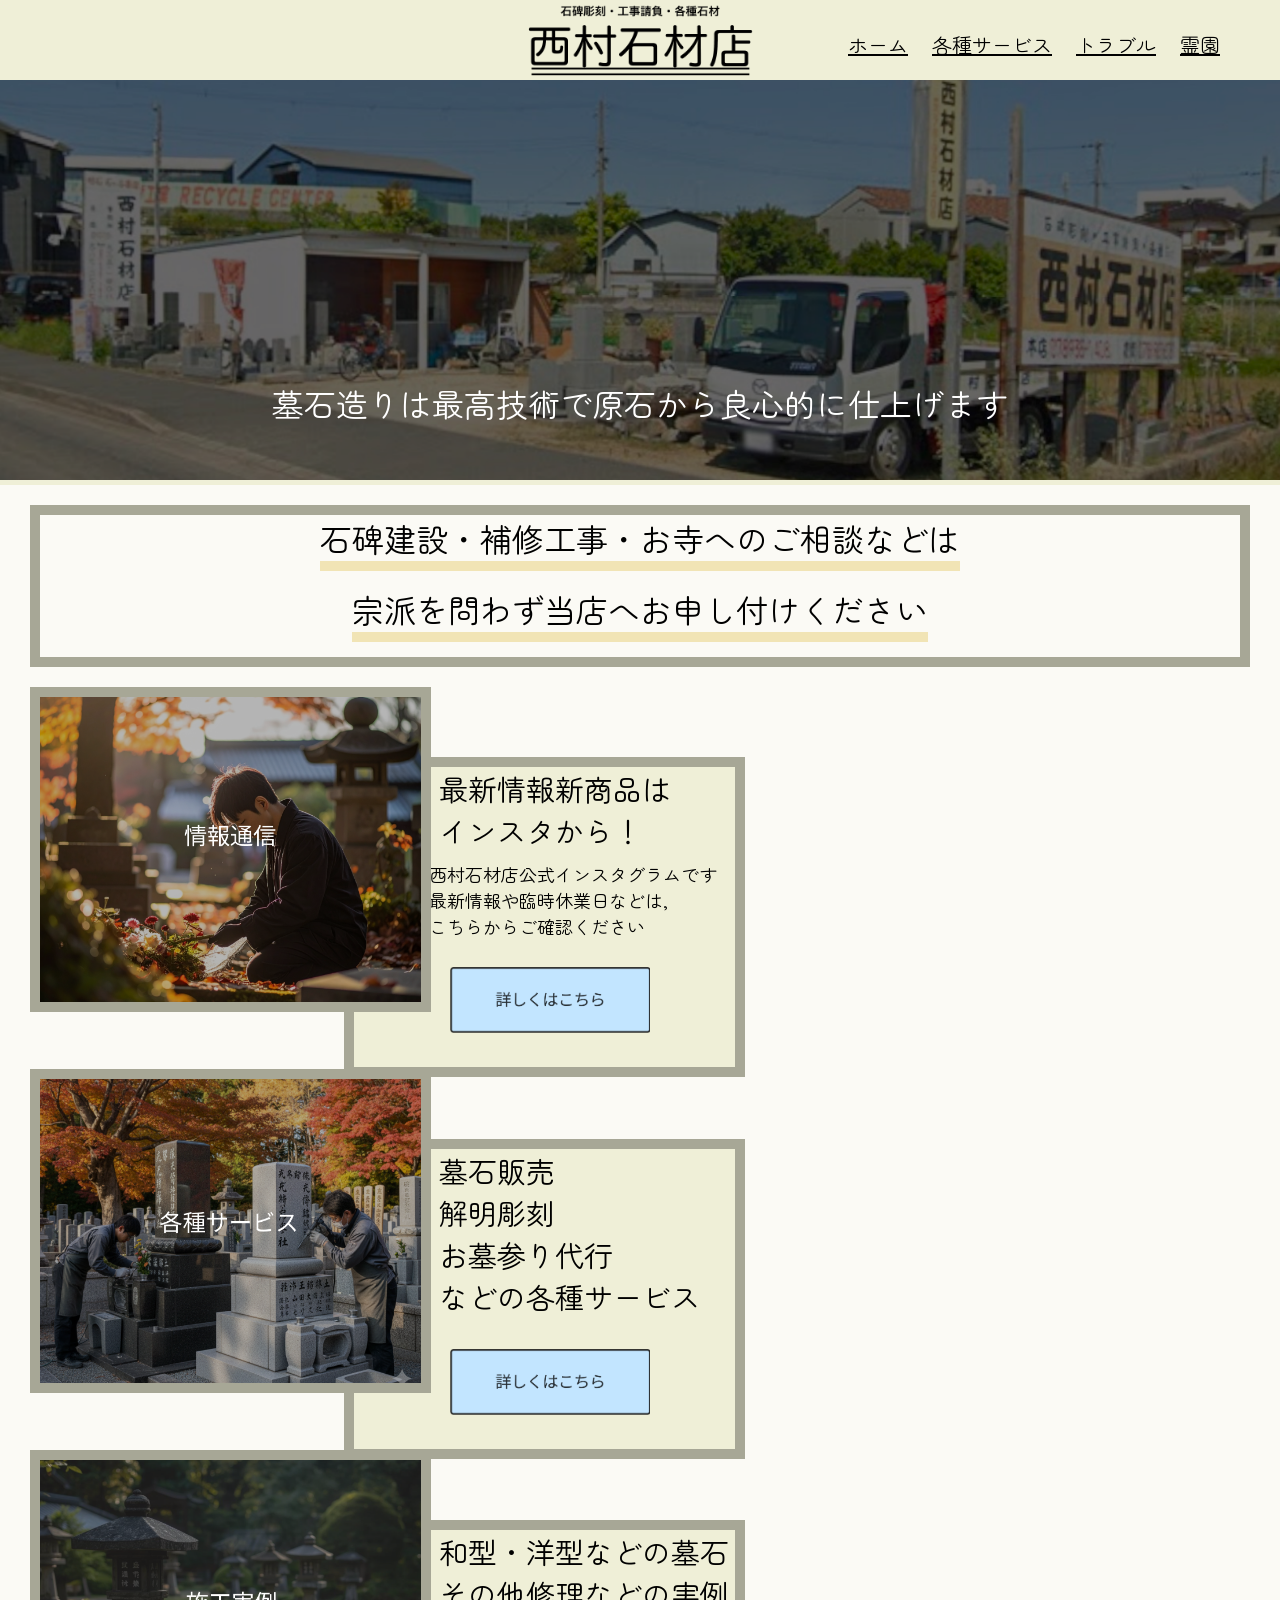
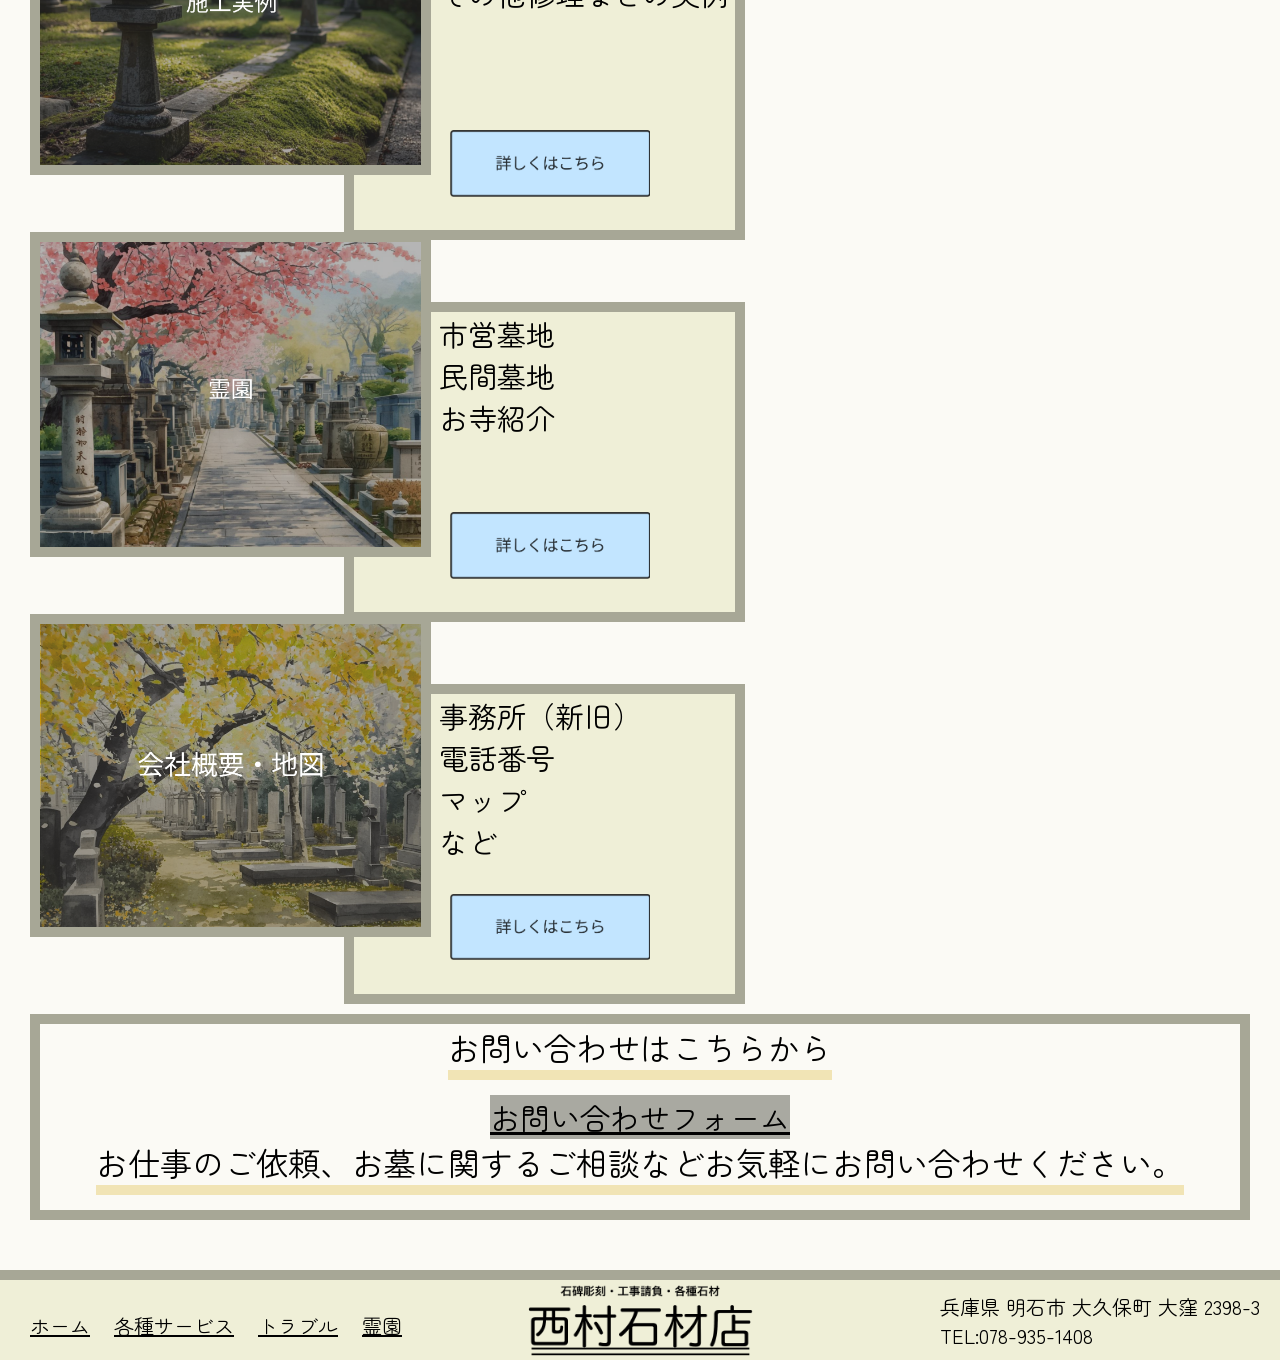
<file: index.html>
<!DOCTYPE html>
<html lang="ja">

<head>
    <meta charset="UTF-8">
    <meta name="viewport" content="width=device-width, initial-scale=1.0">
    <link rel="stylesheet" href="style.css">
    <link rel="preconnect" href="https://fonts.googleapis.com">
    <link rel="preconnect" href="https://fonts.gstatic.com" crossorigin>
    <link href="https://fonts.googleapis.com/css2?family=M+PLUS+Rounded+1c&family=Zen+Maru+Gothic&display=swap"
        rel="stylesheet">
    <title>西村石材店</title>
</head>

<body>
    <header>
        <img src="img/logo.png" alt="logo" class="logo">
        <nav>
            <ul>
                <li><a href="index.html">ホーム</a></li>
                <li><a href="index2.html">各種サービス</a></li>
                <li><a href="#">トラブル</a></li>
                <li><a href="index3.html">霊園</a></li>
            </ul>
        </nav>
        <div>
            <img src="img/topIMG.png" alt="topimg">
            <h1>墓石造りは最高技術で原石から良心的に仕上げます</h1>
        </div>
    </header>

    <main>
        <div class="waku">
            <h1>石碑建設・補修工事・お寺へのご相談などは</h1>
            <h1>宗派を問わず当店へお申し付けください</h1>
        </div>
        <section>
            <article>
                <div class="osyare">
                    <img src="img/HOME/1.png" alt="情報通信">
                    <a href="https://www.instagram.com/nishimura_stone?utm_source=qr"><img src="img/HOME/kuwasiku.png" alt="詳しくはこちら" class="kuwasiku"></a>
                    <div class="content">
                        <h2>最新情報新商品は<br>インスタから！</h2>
                        <p>西村石材店公式インスタグラムです 最新情報や臨時休業日などは,こちらからご確認ください</p>
                    </div>
                </div>
            </article>

            <article>
                <div class="osyare">
                    <img src="img/HOME/2.png" alt="各種サービス">
                    <a href="index2.html"><img src="img/HOME/kuwasiku.png" alt="詳しくはこちら" class="kuwasiku"></a>
                    <div class="content">
                        <h2>墓石販売</h2>
                        <h2>解明彫刻</h2>
                        <h2>お墓参り代行</h2>
                        <h2>などの各種サービス</h2>
                    </div>
                </div>
            </article>

            <article>
                <div class="osyare">
                    <img src="img/HOME/3.png" alt="施工事例">
                     <a href="#"><img src="img/HOME/kuwasiku.png" alt="詳しくはこちら" class="kuwasiku"></a>
                    <div class="content">
                        <h2>和型・洋型などの墓石<br>その他修理などの実例</h2>
                    </div>
                </div>
            </article>

            <article>
                <div class="osyare">
                    <img src="img/HOME/4.png" alt="霊園">
                    <a href="index3.html"><img src="img/HOME/kuwasiku.png" alt="詳しくはこちら" class="kuwasiku"></a>
                    <div class="content">
                        <h2>市営墓地</h2>
                        <h2>民間墓地</h2>
                        <h2>お寺紹介</h2>
                    </div>
                </div>
            </article>

            <article>
                <div class="osyare">
                    <img src="img/HOME/5.png" alt="会社概要・地図">
                    <a href="#"><img src="img/HOME/kuwasiku.png" alt="詳しくはこちら" class="kuwasiku"></a>
                    <div class="content">
                        <h2>事務所（新旧）</h2>
                        <h2>電話番号</h2>
                        <h2>マップ</h2>
                        <h2>など</h2>
                    </div>
                </div>
            </article>
        </section>

        <div class="waku">
            <h1>お問い合わせはこちらから</h1>
            <a href="https://docs.google.com/forms/d/e/1FAIpQLSfZe2_PtHjN2tRZhmvRNNx8t6UFsTpIqufjfXMRaQJW0-a79w/viewform?pli=1">お問い合わせフォーム</a>
            <h1>お仕事のご依頼、お墓に関するご相談などお気軽にお問い合わせください。</h1>
        </div>
    </main>

    <footer>
        <img src="img/logo.png" alt="logo" class="logo">
        <nav>
            <ul>
                <li><a href="index.html">ホーム</a></li>
                <li><a href="index2.html">各種サービス</a></li>
                <li><a href="#">トラブル</a></li>
                <li><a href="index3.html">霊園</a></li>
            </ul>
        </nav>
        <address>
            兵庫県 明石市 大久保町 大窪 2398-3<br>
            TEL:078-935-1408
        </address>
    </footer>
</body>

</html>
</file>
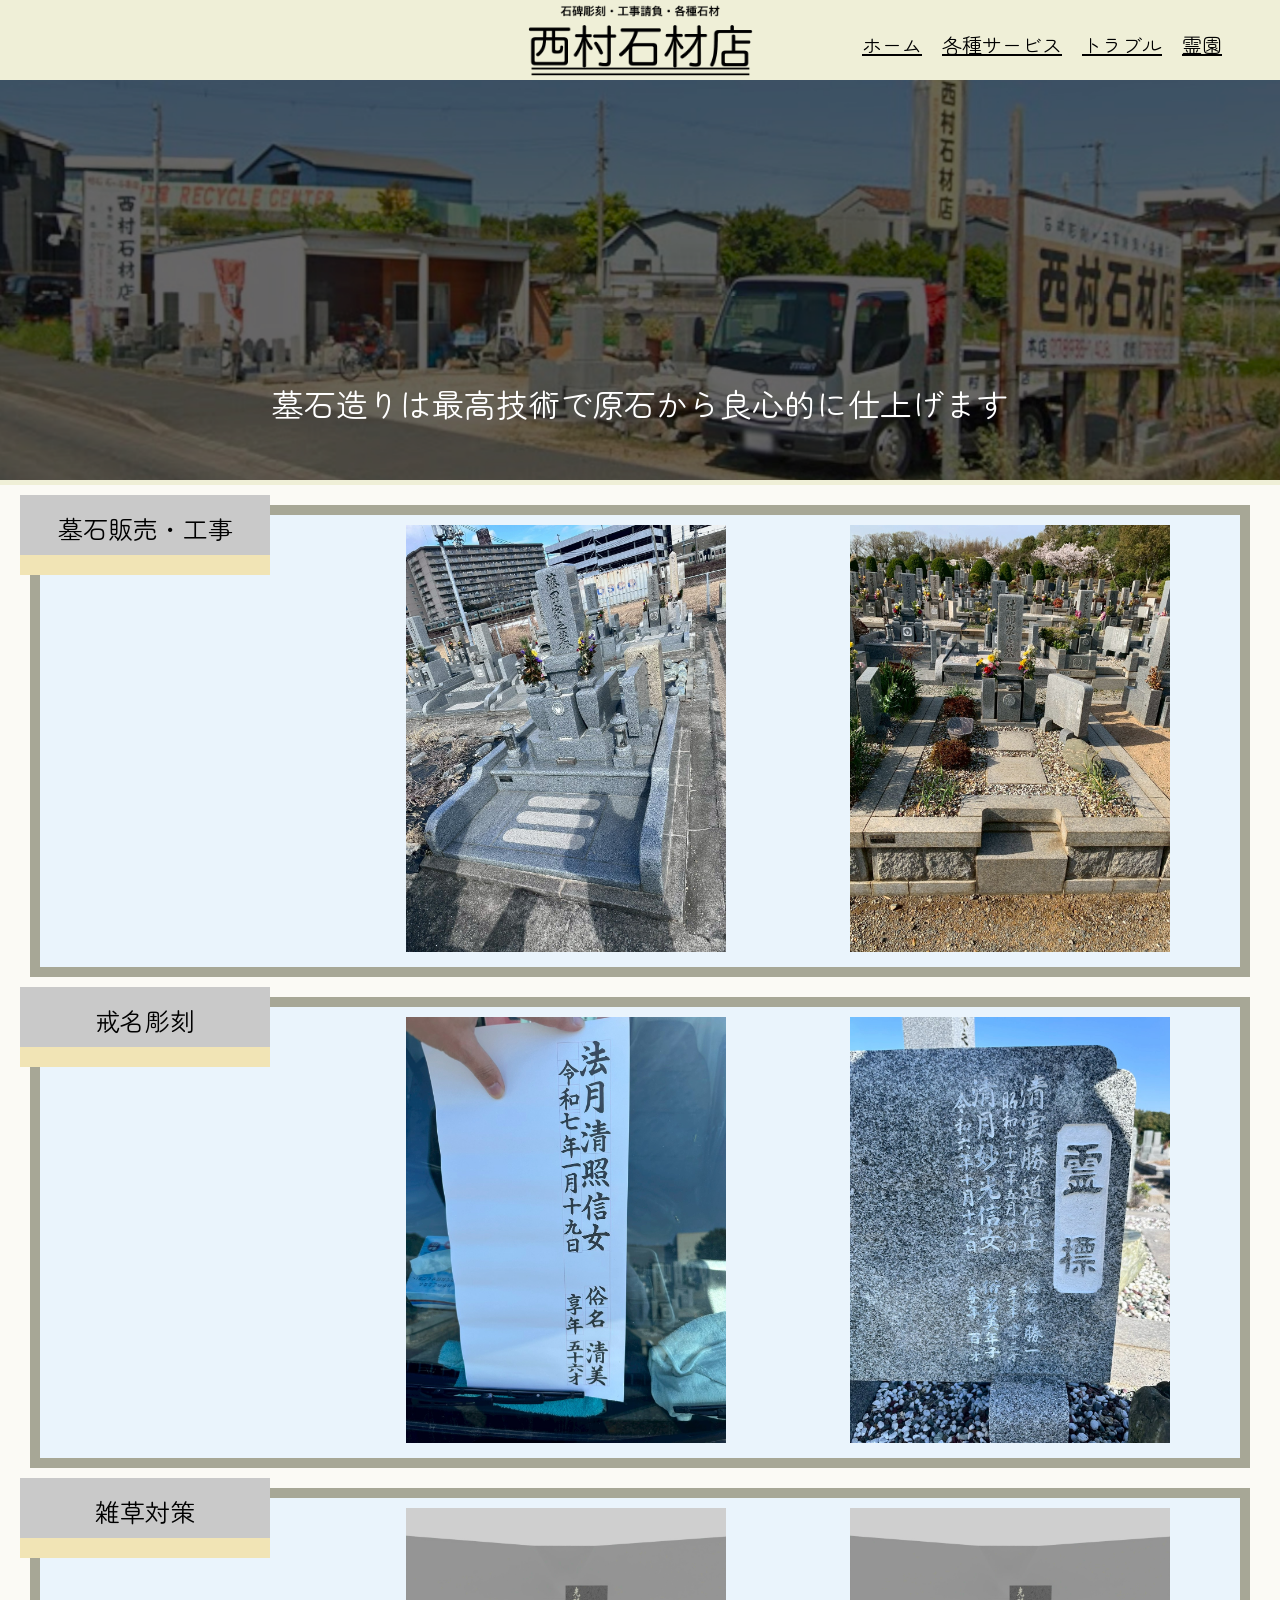
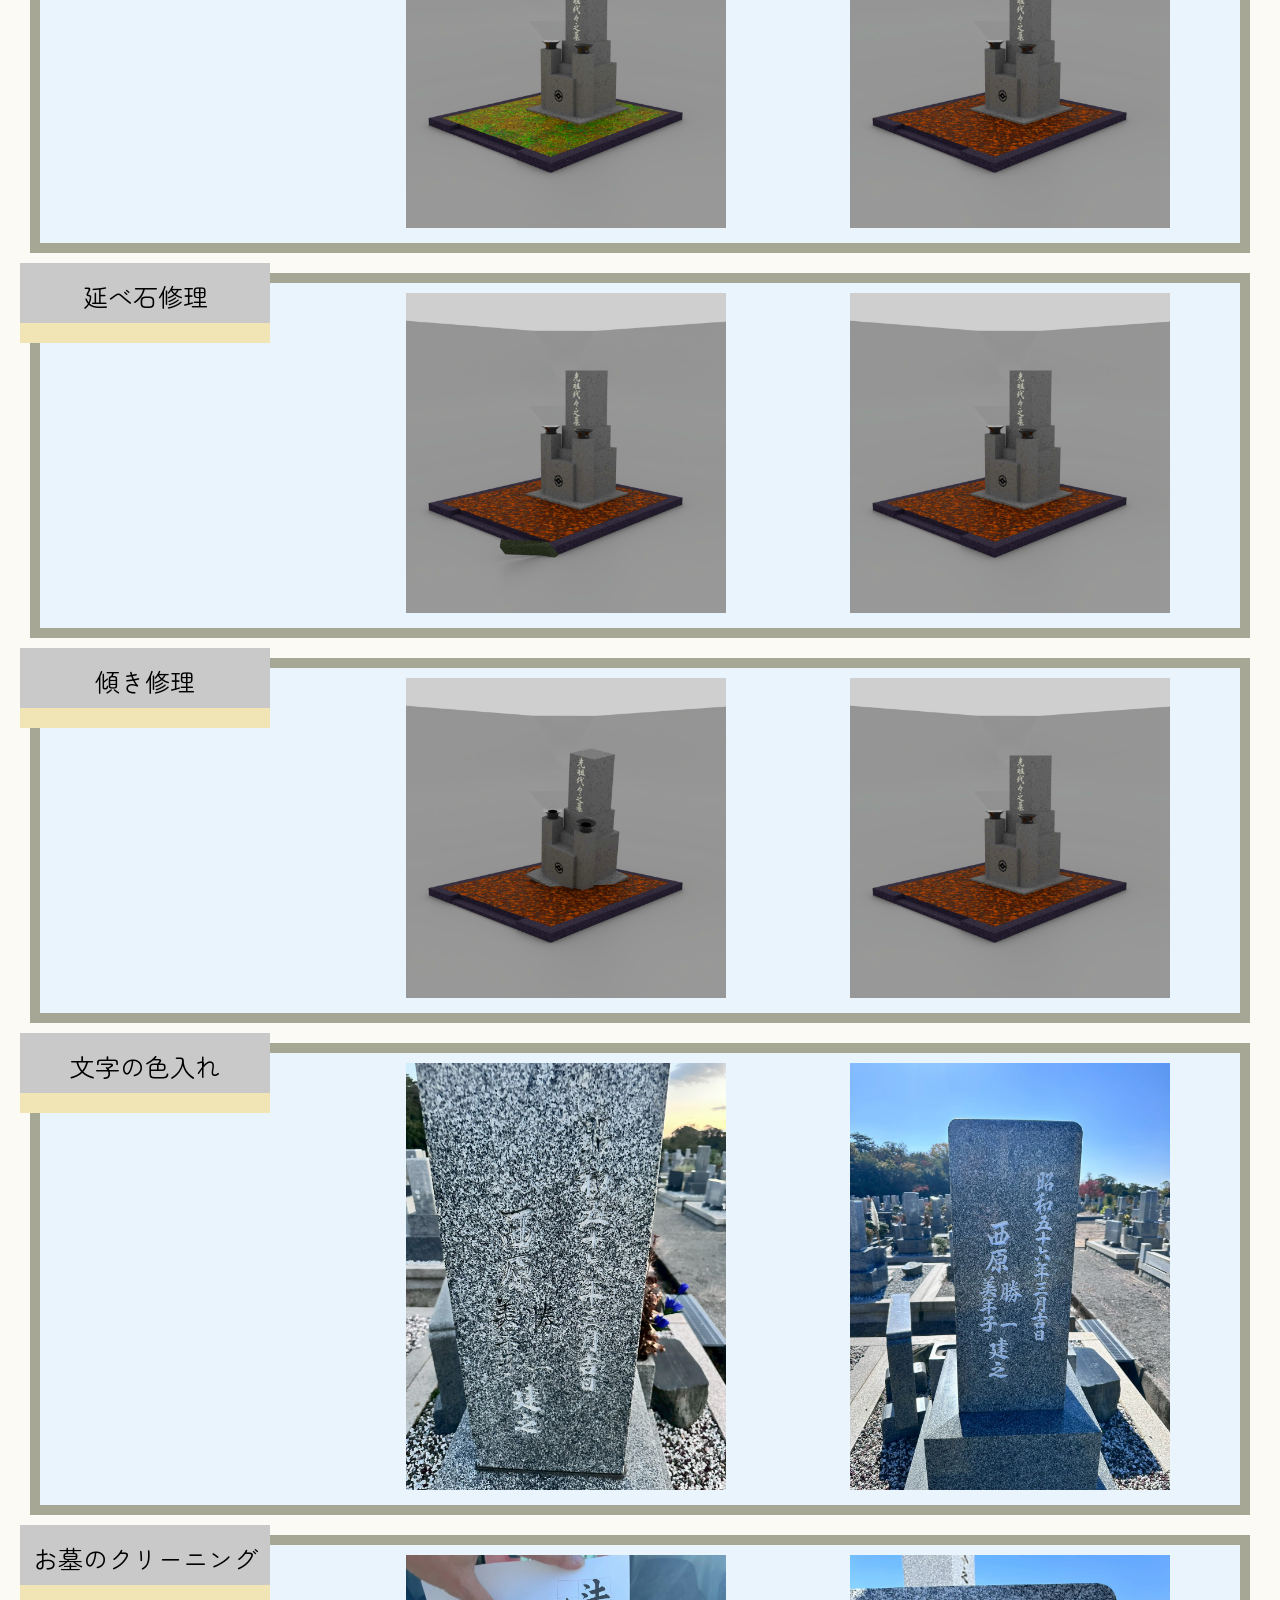
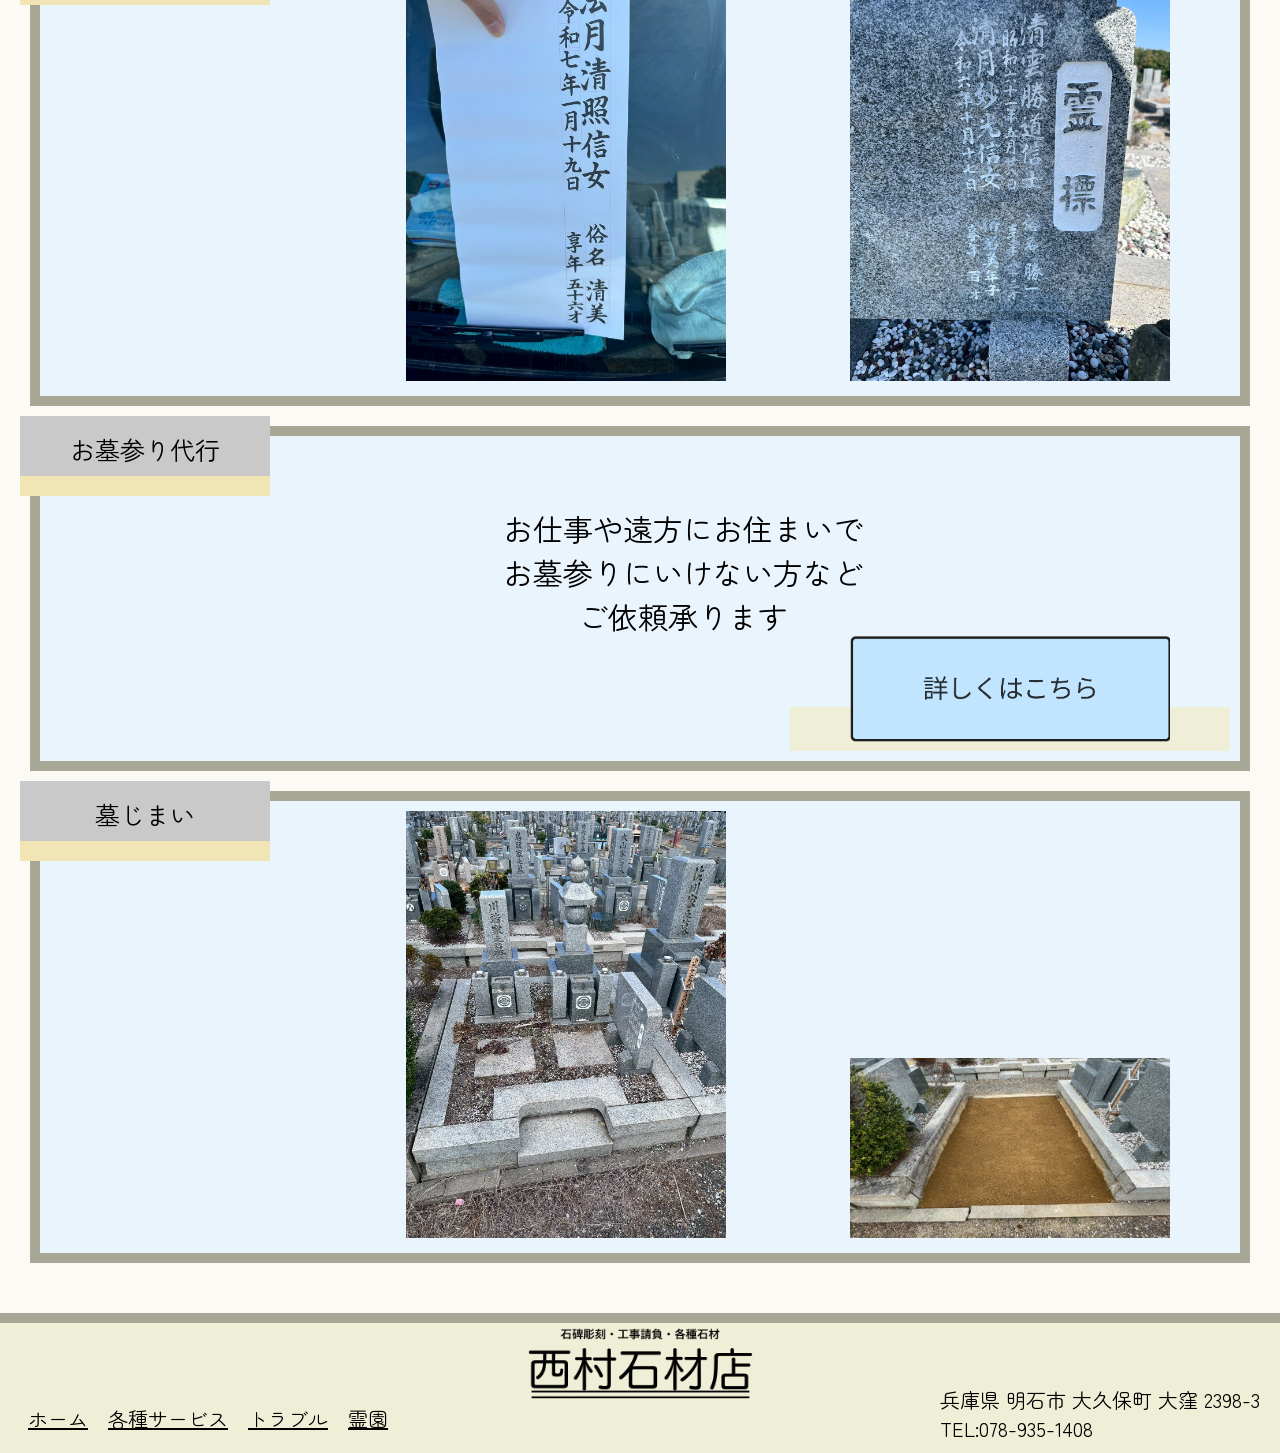
<file: index2.html>
<!DOCTYPE html>
<html lang="ja">

<head>
    <meta charset="UTF-8">
    <meta name="viewport" content="width=device-width, initial-scale=1.0">
    <link rel="stylesheet" href="style2.css">
    <link rel="preconnect" href="https://fonts.googleapis.com">
    <link rel="preconnect" href="https://fonts.gstatic.com" crossorigin>
    <link href="https://fonts.googleapis.com/css2?family=M+PLUS+Rounded+1c&family=Zen+Maru+Gothic&display=swap"
        rel="stylesheet">
    <title>西村石材店</title>
</head>

<body>
    <header>
        <img src="img/logo.png" alt="logo" class="logo">
        <nav>
            <ul>
                <li><a href="index.html">ホーム</a></li>
                <li><a href="index2.html">各種サービス</a></li>
                <li><a href="#">トラブル</a></li>
                <li><a href="index3.html">霊園</a></li>
            </ul>
        </nav>
        <div>
            <img src="img/topIMG.png" alt="topimg">
            <h1>墓石造りは最高技術で原石から良心的に仕上げます</h1>
        </div>
    </header>

    <main>

        <div class="waku">
            <div class=" wakumozi">
                <h1>墓石販売・工事</h1>
            </div>
            <img src="img/各種サービス/hanbai_kouzi(1).jpg" alt="施工事例">
            <img src="img/各種サービス/hanbai_kouzi(2).jpg" alt="施工事例">
        </div>

        <div class="waku">
            <div class=" wakumozi">
                <h1>戒名彫刻</h1>
            </div>
            <img src="img/各種サービス/kaimei(1).jpg" alt="施工事例">
            <img src="img/各種サービス/kaimei(2).jpg" alt="施工事例">
        </div>

        <div class="waku">
            <div class=" wakumozi">
                <h1>雑草対策</h1>
            </div>
            <img src="img/各種サービス/3.jpg" alt="施工事例">
            <img src="img/各種サービス/1.jpg" alt="施工事例">
        </div>

        <div class="waku">
            <div class=" wakumozi">
                <h1>延べ石修理</h1>
            </div>
            <img src="img/各種サービス/2.jpg" alt="施工事例">
            <img src="img/各種サービス/1.jpg" alt="施工事例">
        </div>

        <div class="waku">
            <div class=" wakumozi">
                <h1>傾き修理</h1>
            </div>
            <img src="img/各種サービス/4.jpg" alt="施工事例">
            <img src="img/各種サービス/1.jpg" alt="施工事例">
        </div>

        <div class="waku">
            <div class=" wakumozi">
                <h1>文字の色入れ</h1>
            </div>
            <img src="img/各種サービス/moziire(1).jpg" alt="施工事例">
            <img src="img/各種サービス/moziire(2).jpg" alt="施工事例">
        </div>

        <div class="waku">
            <div class=" wakumozi">
                <h1>お墓のクリーニング</h1>
            </div>
            <img src="img/各種サービス/kaimei(1).jpg" alt="施工事例">
            <img src="img/各種サービス/kaimei(2).jpg" alt="施工事例">
        </div>

        <div class="waku">
            <div class=" wakumozi">
                <h1>お墓参り代行</h1>
            </div>
            <div id="daikou">
                <h2>お仕事や遠方にお住まいで</h2>
                <h2>お墓参りにいけない方など</h2>
                <h2>ご依頼承ります</h2>
            </div>
            <a href="#"><img src="img/各種サービス/kuwasiku.png" alt="詳しくはこちら"></a>
        </div>

        <div class="waku">
            <div class=" wakumozi">
                <h1>墓じまい</h1>
            </div>
            <img src="img/各種サービス/hakazimai(1).jpg" alt="施工事例">
            <img src="img/各種サービス/hakazimai(2).jpg" alt="施工事例">
        </div>


    </main>

    <footer>
        <img src="img/logo.png" alt="logo" class="logo">
        <nav>
            <ul>
                <li><a href="index.html">ホーム</a></li>
                <li><a href="index2.html">各種サービス</a></li>
                <li><a href="#">トラブル</a></li>
                <li><a href="index3.html">霊園</a></li>
            </ul>
        </nav>
        <address>
            兵庫県 明石市 大久保町 大窪 2398-3<br>
            TEL:078-935-1408
        </address>
    </footer>
</body>

</html>
</file>
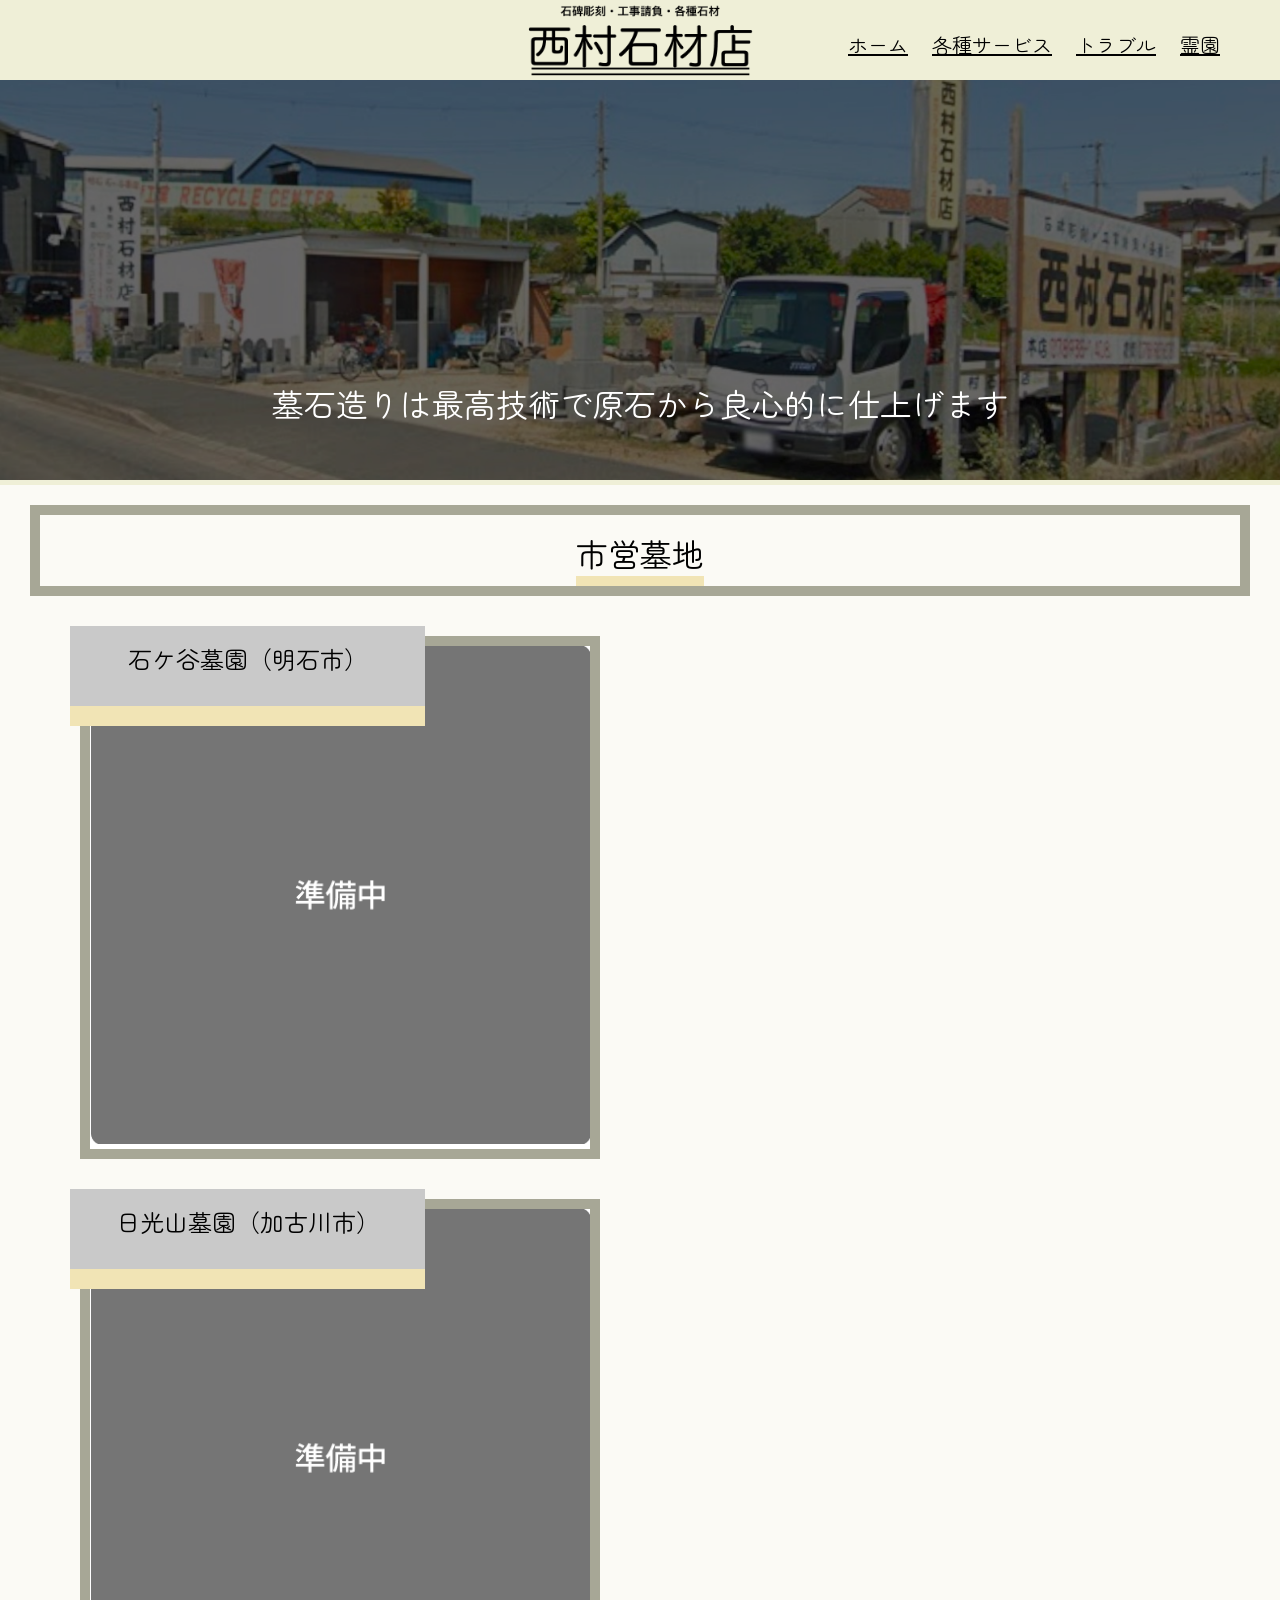
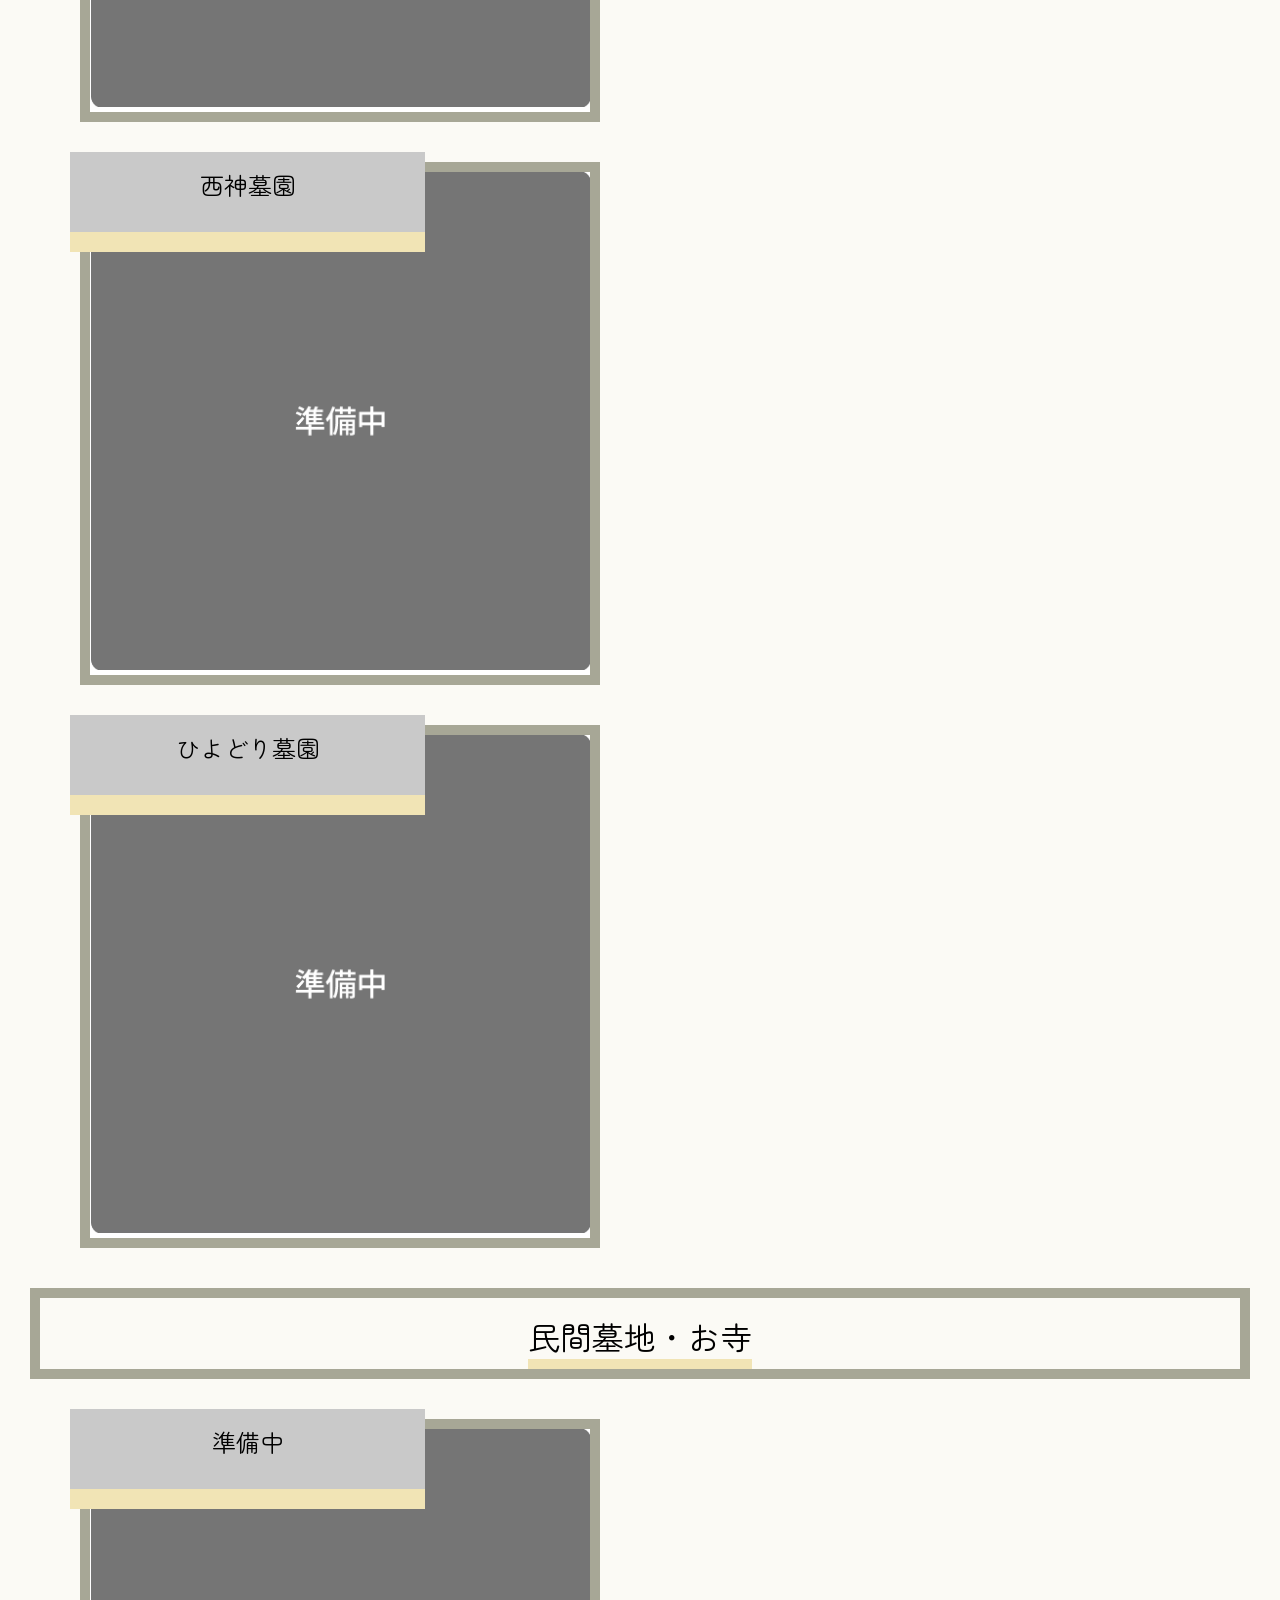
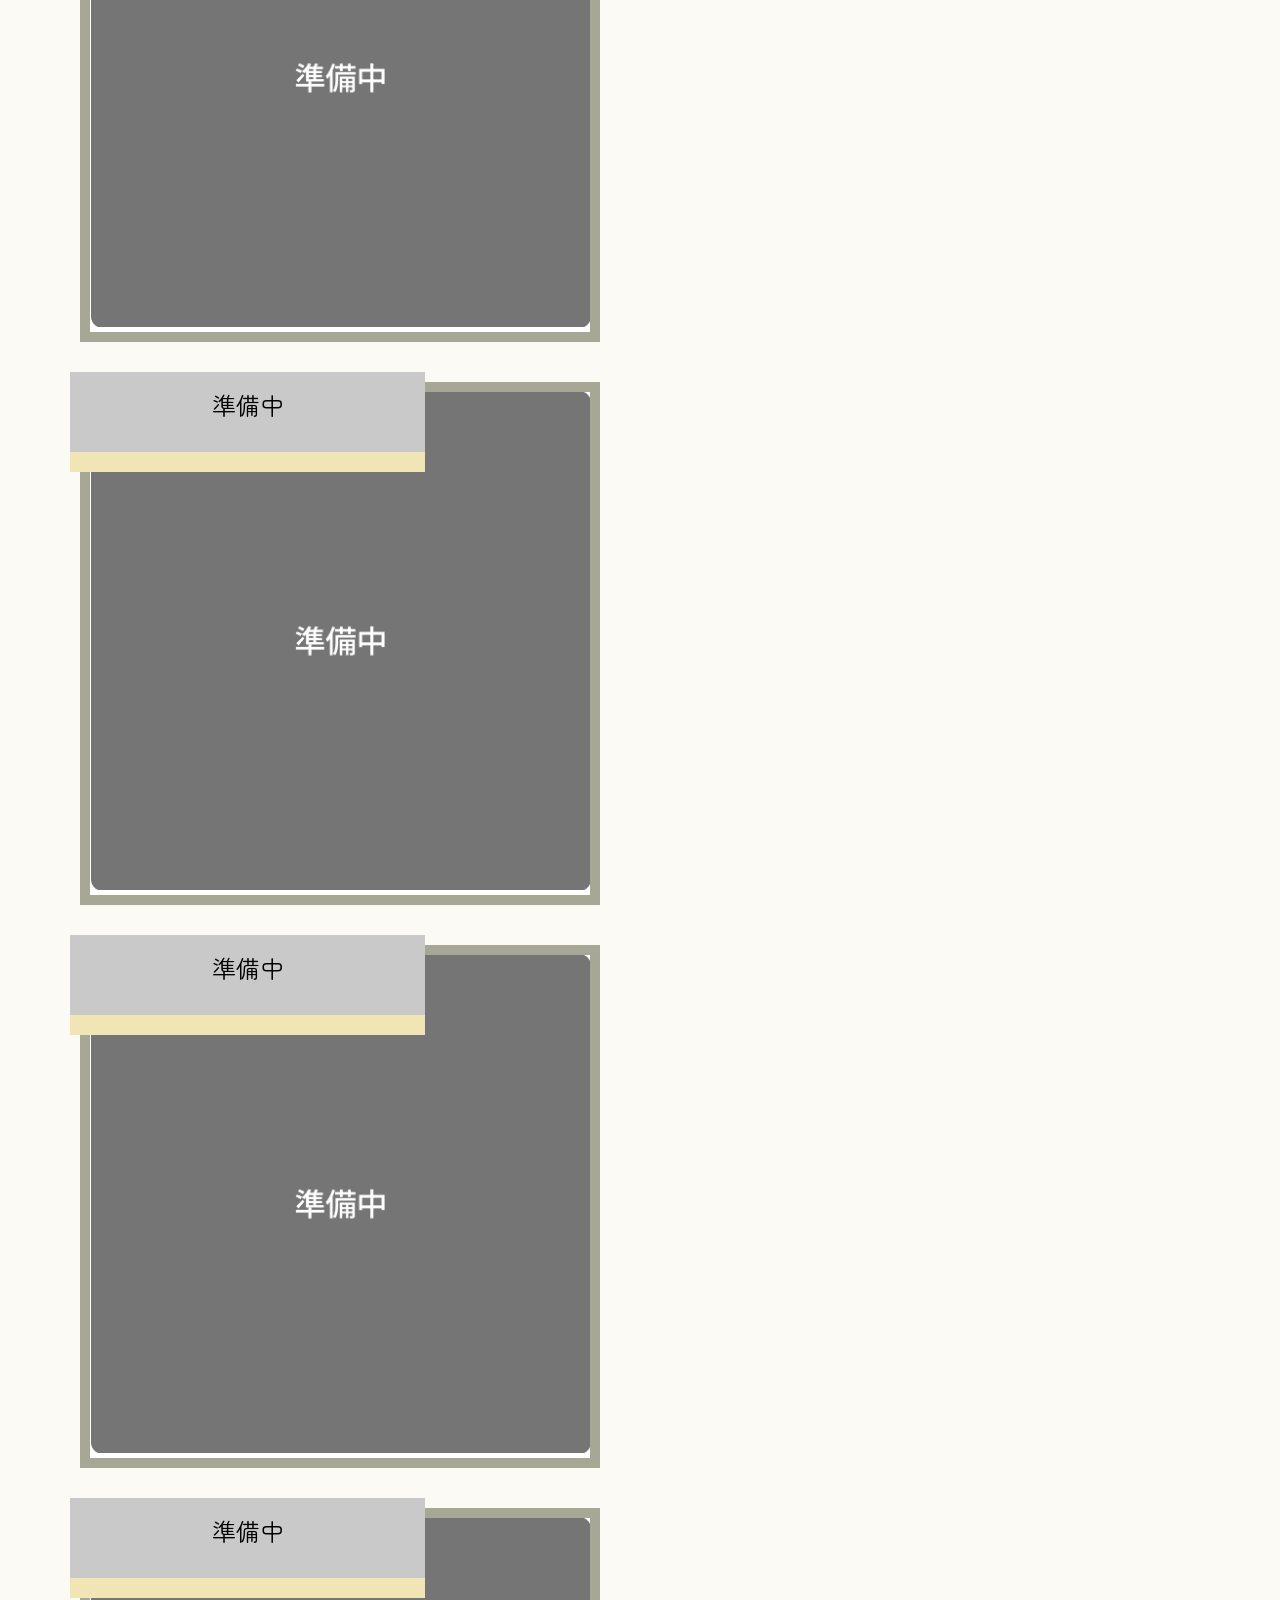
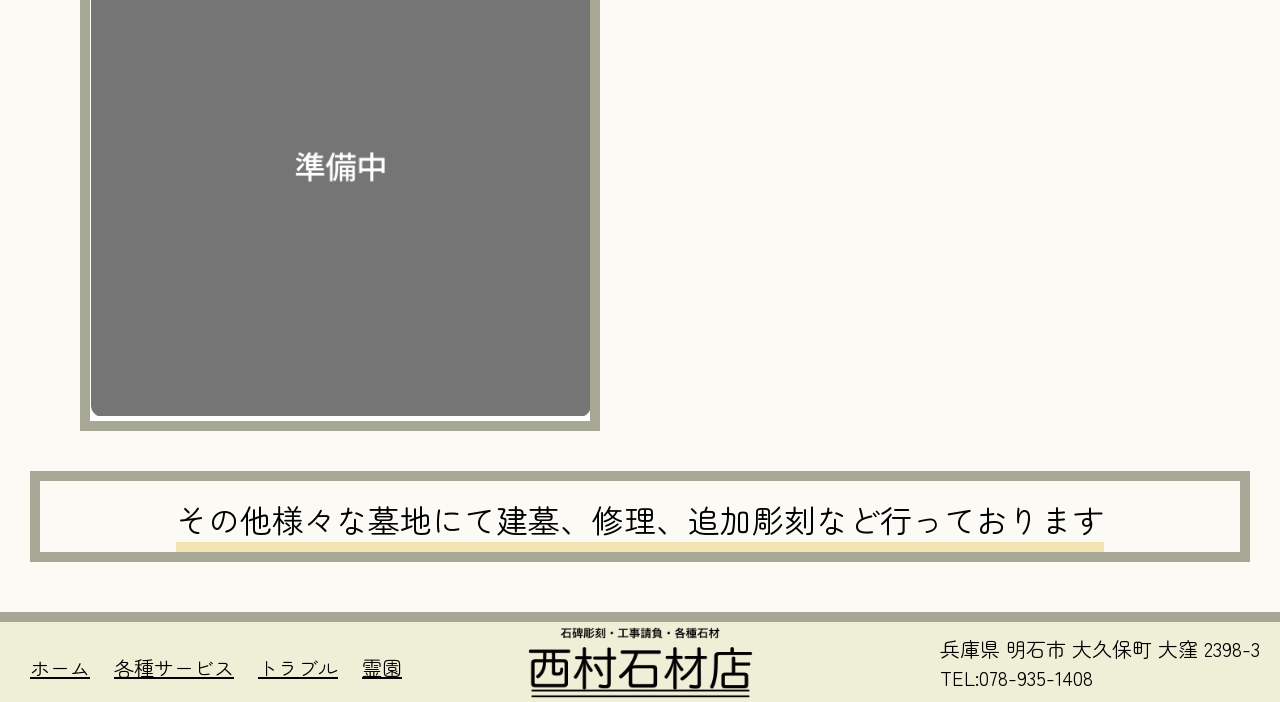
<file: index3.html>
<!DOCTYPE html>
<html lang="ja">

<head>
    <meta charset="UTF-8">
    <meta name="viewport" content="width=device-width, initial-scale=1.0">
    <link rel="stylesheet" href="style3.css">
    <link rel="preconnect" href="https://fonts.googleapis.com">
    <link rel="preconnect" href="https://fonts.gstatic.com" crossorigin>
    <link href="https://fonts.googleapis.com/css2?family=M+PLUS+Rounded+1c&family=Zen+Maru+Gothic&display=swap"
        rel="stylesheet">
    <title>西村石材店</title>
</head>

<body>
    <header>
        <img src="img/logo.png" alt="logo" class="logo">
        <nav>
            <ul>
                <li><a href="index.html">ホーム</a></li>
                <li><a href="index2.html">各種サービス</a></li>
                <li><a href="#">トラブル</a></li>
                <li><a href="index3.html">霊園</a></li>
            </ul>
        </nav>
        <div>
            <img src="img/topIMG.png" alt="topimg">
            <h1>墓石造りは最高技術で原石から良心的に仕上げます</h1>
        </div>
    </header>

    <main>
        <div class="waku">
            <h1>市営墓地</h1>
        </div>
        <section>
            <div class="wakuwaku">
                <div class=" wakumozi">
                    <h1>石ケ谷墓園（明石市）</h1>
                </div>
                <img src="img/準備中.png" alt="準備中">
            </div>

            <div class="wakuwaku">
                <div class=" wakumozi">
                    <h1>日光山墓園（加古川市）</h1>
                </div>
               <img src="img/準備中.png" alt="準備中">
            </div>
        
            <div class="wakuwaku">
                <div class=" wakumozi">
                    <h1>西神墓園</h1>
                </div>
               <img src="img/準備中.png" alt="準備中">
            </div>

            <div class="wakuwaku">
                <div class=" wakumozi">
                    <h1>ひよどり墓園</h1>
                </div>
               <img src="img/準備中.png" alt="準備中">
            </div>
        </section>
        



        <div class="waku">
            <h1>民間墓地・お寺</h1>
        </div>
        <section>
            <div class="wakuwaku">
                <div class=" wakumozi">
                    <h1>準備中</h1>
                </div>
                <img src="img/準備中.png" alt="準備中">
            </div>

            <div class="wakuwaku">
                <div class=" wakumozi">
                    <h1>準備中</h1>
                </div>
               <img src="img/準備中.png" alt="準備中">
            </div>
        
            <div class="wakuwaku">
                <div class=" wakumozi">
                    <h1>準備中</h1>
                </div>
               <img src="img/準備中.png" alt="準備中">
            </div>

            <div class="wakuwaku">
                <div class=" wakumozi">
                    <h1>準備中</h1>
                </div>
               <img src="img/準備中.png" alt="準備中">
            </div>
        </section>
        


        <div class="waku">
            <h1>その他様々な墓地にて建墓、修理、追加彫刻など行っております</h1>
        </div>

    </main>

    <footer>
        <img src="img/logo.png" alt="logo" class="logo">
        <nav>
            <ul>
                <li><a href="index.html">ホーム</a></li>
                <li><a href="index2.html">各種サービス</a></li>
                <li><a href="#">トラブル</a></li>
                <li><a href="index3.html">霊園</a></li>
            </ul>
        </nav>
        <address>
            兵庫県 明石市 大久保町 大窪 2398-3<br>
            TEL:078-935-1408
        </address>
    </footer>
</body>

</html>
</file>
<file: style.css>
* {
    margin: 0;
    padding: 0;
    font-family: "Zen Maru Gothic", sans-serif;
    font-weight: 400;
    font-style: normal;
}



html {
    width: auto;
    height: auto;
}

body {
    width: 100%;
    height: 100%;
    background-color: #FBFAF5;
}

header {
    background-color: #EFEFD7;
    width: 100%;
    height: auto;
}

.logo {
    width: auto;
    height: 80px;
    display: block;
    margin: 0 auto;
}

nav {
    position: absolute;
}

header nav {
    top: 30px;
    right: 0;
}

nav ul {
    margin-right: 50px;
    padding: 0;
    text-align: center;
}

nav li {
    display: inline;
    margin: 0 10px;
}

header div {
    position: relative;
    width: 100%;
}

header img {
    width: 100%;
    height: 400px;
    object-fit: cover;
}

header h1 {
    position: absolute;
    top: 300px;
    width: 100%;
    text-align: center;
    color: #ffffff;
}

a {
    color: #000000;
    background-color: #EFEFD7;
    font-size: 20px;
}

main {
    width: auto;
    height: auto;
    margin: 20px 30px;
}

.waku {
    width: auto;
    height: auto;
    margin-top: 20px;
    margin-bottom: 20px;
    border: 10px solid #A7A796;
    text-align: center;
}

.waku a {
    font-size: 30px;
    background-color: #a9a9a1;
}

main h1 {
    width: fit-content;
    margin: 0px auto 15px;
    border-bottom: 10px solid #F1E4B5;
}

article {
    width: 712px;
    height: auto;
    margin-right: auto;
}

section {
    display: flex;
    flex-flow: row wrap;
}

.osyare {
    position: relative;
    width: 715px;
}

main img {
    width: 381px;
    margin: 0 90px 51px 0;
    height: fit-content;
    object-fit: cover;
    border: 10px solid #A7A796;
}

.kuwasiku {
    width: 200px;
    height: auto;
    position: absolute;
    top: 280px;
    left: 420px;
    border: 0px;
}

main a {
    background-color: #00000000;
}

.content {
    position: absolute;
    top: 70px;
    left: 314px;
    width: 381px;
    height: 300px;
    z-index: -1;
    background-color: #EFEFD7;
    border: 10px solid #A7A796;
}

main h2 {
    margin-left: 85px;
    font-size: 29px;
}

main p {
    margin-top: 10px;
    margin-left: 75px;
    font-size: 18px;
    word-break: keep-all;
}

footer {
    margin-top: 50px;
    background-color: #EFEFD7;
    width: 100%;
    height: auto;
    position: relative;
    border: solid #A7A796;
    border-top-width: 10px;
    border-right-width: 0px;
    border-bottom-width: 0px;
    border-left-width: 0px;
}

footer nav {
    bottom: 20px;
    left: 20px;
}

address {
    position: absolute;
    bottom: 10px;
    right: 20px;
    font-size: 20px;
}



@media (max-width: 1100px) {

    .logo {
        width: auto;
        height: 80px;
        display: block;
        margin-left: 170px;
    }

    nav ul {
        margin-right: 0px;
        padding: 0;
        text-align: center;
    }

    nav li {
        display: inline;
        margin: 0 1px;
    }

    footer nav {
        bottom: 20px;
        left: 0px;
    }

    footer {
        margin-top: 50px;
        background-color: #EFEFD7;
        width: 100%;
        height: 145px;
        position: relative;
        border: solid #A7A796;
        border-top-width: 10px;
        border-right-width: 0px;
        border-bottom-width: 0px;
        border-left-width: 0px;
    }

    footer nav {
        bottom: 80px;
        left: 58vw;
    }

    footer .logo {
        margin-top: 30px;
    }

    address {
        position: absolute;
        bottom: 10px;
        left: 58vw;
        font-size: 20px;
    }

    
}

@media (max-width: 810px) {

    .logo {
        width: auto;
        height: 70px;
        display: block;
        margin-left: 10px;
    }

    nav ul {
        margin-right: 0px;
        padding: 0;
        text-align: center;
    }

    nav li {
        display: inline;
        margin: 0 1px;
    }

    footer nav {
        bottom: 20px;
        left: 0px;
    }

    footer nav {
        bottom: 80px;
        left: 40vw;
    }

    footer .logo {
        margin-top: 30px;
    }

    address {
        position: absolute;
        bottom: 10px;
        left: 40vw;
        font-size: 20px;
    }

    .kuwasiku {
    width: 200px;
    height: auto;
    position: absolute;
    top: 500px;
    left: 160px;
    border: 0px;
}


    article {
        width: 472px;
        height: auto;
        margin-right: auto;
    }

    .osyare {
        position: relative;
        width: 472px;
    }

    .content {
        position: absolute;
        top: 314px;
        left: 70px;
        width: 381px;
        height: 300px;
        z-index: -1;
        background-color: #EFEFD7;
        border: 10px solid #A7A796;
    }


    main img {
        width: 381px;
        margin: 0 90px 296px 0;
        height: fit-content;
        object-fit: cover;
        border: 10px solid #A7A796;
    }
}
</file>
<file: style2.css>
* {
    margin: 0;
    padding: 0;
    font-family: "Zen Maru Gothic", sans-serif;
    font-weight: 400;
    font-style: normal;
    box-sizing: border-box;
}

html {
    width: auto;
    height: auto;
}

body {
    width: 100%;
    height: 100%;
    background-color: #FBFAF5;
}

header {
    background-color: #EFEFD7;
    width: 100%;
    height: auto;
}

.logo {
    width: auto;
    height: 80px;
    display: block;
    margin: 0 auto;
}

nav {
    position: absolute;
}

header nav {
    top: 30px;
    right: 0;
}

nav ul {
    margin-right: 50px;
    padding: 0;
    text-align: center;
}

nav li {
    display: inline;
    margin: 0 0.5rem;
}

header div {
    position: relative;
    width: 100%;
}

header img {
    width: 100%;
    height: 400px;
    object-fit: cover;
}

header h1 {
    position: absolute;
    top: 300px;
    width: 100%;
    text-align: center;
    color: #ffffff;
}

a {
    color: #000000;
    background-color: #EFEFD7;
    font-size: 20px;
}

main {
    width: auto;
    height: auto;
    margin: 20px 30px;
}

.waku {
    width: auto;
    height: auto;
    margin-top: 20px;
    margin-bottom: 20px;
    background-color: #eaf4fc;
    border: 10px solid #A7A796;
    text-align: right;
    position: relative;
    padding: 10px;
}

.wakumozi {
    width: 250px;
    height: 80px;
    position: absolute;
    top: -20px;
    left: -20px;
    background-color: #c9c9c9;
    border-bottom: 20px solid #F1E4B5;
}

#daikou{
    margin: 60px 0 30px;
    width: auto;
    height: 100px;
    text-align:center;
}

.waku a {
    font-size: 30px;
    background-color: #EFEFD7;
}

main h1 {
    width: fit-content;
    font-weight: 400;
    font-size: 25px;
    margin: 15px auto 0px;
}



article {
    width: auto;
    height: auto;
    flex: 0 0 auto;
}

section {
    display: flex;
    flex-flow: row wrap;
    gap: 30px;
}

.osyare {
    position: relative;
    margin-bottom: 35px;
    width: calc(25vw + 25vw + 20px);
    min-width: 500px;
}

main img {
    width: 25vw;
    min-width: 200px;
    max-width: 350px;
    margin: 0 60px;
    object-fit: cover;
}

.kuwasiku {
    width: 200px;
    height: auto;
    margin-top: 30px;
    margin-left: 100px;
    margin-right: 0;
    border: 0px;
}

main a {
    background-color: #00000000;
}

.content {
    position: absolute;
    top: 70px;
    left: clamp(160px, 20.6vw, 310px);
    width: clamp(200px, 25vw, 350px);
    min-height: 250px;
    height: auto;
    z-index: -1;
    background-color: #EFEFD7;
    border: 10px solid #A7A796;
    padding-bottom: 15px;
}

main h2 {
    margin-left: 85px;
    font-size: 30px;
    word-break: keep-all;
}

main p {
    margin-top: 10px;
    margin-left: 85px;
    font-size: 25px;
    word-break: keep-all;
    margin-right: 10px;
    color: #0f586e;
}

footer {
    margin-top: 50px;
    background-color: #EFEFD7;
    width: 100%;
    height: auto;
    position: relative;
    border: solid #A7A796;
    border-top-width: 10px;
    border-right-width: 0px;
    border-bottom-width: 0px;
    border-left-width: 0px;
    padding-bottom: 50px;
}

footer nav {
    bottom: 20px;
    left: 20px;
}

address {
    position: absolute;
    bottom: 10px;
    right: 20px;
    font-size: 20px;
}


@media (max-width: 1100px) {

    .logo {
        width: auto;
        height: 80px;
        display: block;
        margin-left: 170px;
    }

    nav ul {
        margin-right: 0px;
        padding: 0;
        text-align: center;
    }

    nav li {
        display: inline;
        margin: 0 1px;
    }

    footer nav {
        bottom: 20px;
        left: 0px;
    }

    footer {
        margin-top: 50px;
        background-color: #EFEFD7;
        width: 100%;
        height: 145px;
        position: relative;
        border: solid #A7A796;
        border-top-width: 10px;
        border-right-width: 0px;
        border-bottom-width: 0px;
        border-left-width: 0px;
    }

    footer nav {
        bottom: 80px;
        left: 58vw;
    }

    footer .logo {
        margin-top: 30px;
    }

    address {
        position: absolute;
        bottom: 10px;
        left: 58vw;
        font-size: 20px;
    }

    main img{
        margin-top: 50px;
    }
}

@media (max-width: 810px) {

    .logo {
        width: auto;
        height: 70px;
        display: block;
        margin-left: 10px;
    }

    nav ul {
        margin-right: 0px;
        padding: 0;
        text-align: center;
    }

    nav li {
        display: inline;
        margin: 0 1px;
    }

    footer nav {
        bottom: 20px;
        left: 0px;
    }

    footer nav {
        bottom: 80px;
        left: 40vw;
    }

    footer .logo {
        margin-top: 30px;
    }

    address {
        position: absolute;
        bottom: 10px;
        left: 40vw;
        font-size: 20px;
    }

    .wakumozi {
        width: 200px;
        height: 80px;
        position: absolute;
        top: -20px;
        left: -20px;
        background-color: #c9c9c9;
        border-bottom: 20px solid #F1E4B5;
    }

    main img{
        margin-top: 50px;
        width: 50vw;
        min-width: 200px;
        max-width: 350px;
        object-fit: cover;
    }

    main h1 {
        font-size: 20px;
    }
}
</file>
<file: style3.css>
* {
    margin: 0;
    padding: 0;
    font-family: "Zen Maru Gothic", sans-serif;
    font-weight: 400;
    font-style: normal;
}



html {
    width: auto;
    height: auto;
}

body {
    width: 100%;
    height: 100%;
    background-color: #FBFAF5;
}

header {
    background-color: #EFEFD7;
    width: 100%;
    height: auto;
}

.logo {
    width: auto;
    height: 80px;
    display: block;
    margin: 0 auto;
}

nav {
    position: absolute;
}

header nav {
    top: 30px;
    right: 0;
}

nav ul {
    margin-right: 50px;
    padding: 0;
    text-align: center;
}

nav li {
    display: inline;
    margin: 0 10px;
}

header div {
    position: relative;
    width: 100%;
}

header img {
    width: 100%;
    height: 400px;
    object-fit: cover;
}

header h1 {
    position: absolute;
    top: 300px;
    width: 100%;
    text-align: center;
    color: #ffffff;
}

a {
    color: #000000;
    background-color: #EFEFD7;
    font-size: 20px;
}

main {
    width: auto;
    height: auto;
    margin: 20px 30px;
}

.waku {
    width: auto;
    height: auto;
    margin-top: 20px;
    margin-bottom: 20px;
    border: 10px solid #A7A796;
    text-align: center;
}

.wakuwaku {
    width: 500px;
    height: auto;
    margin: 20px 50px;
    background-color: #fff;
    border: 10px solid #A7A796;
    text-align: right;
    position: relative;
}

.waku a {
    font-size: 30px;
    background-color: #a9a9a1;
}

.waku h1{
    border-bottom: 10px solid #F1E4B5;
}

.wakumozi {
    width: 355px;
    height: 80px;
    position: absolute;
    top: -20px;
    left: -20px;
    background-color: #c9c9c9;
    border-bottom: 20px solid #F1E4B5;
}

main h1 {
    width: fit-content;
    margin: 15px auto 0px;
}

article {
    width: 712px;
    height: auto;
    margin-right: auto;
}

section {
    display: flex;
    flex-flow: row wrap;
}

.osyare {
    position: relative;
    width: 715px;
}

main img {
    width: 500px;
    height: fit-content;
    object-fit: cover;
}

.kuwasiku {
    width: 200px;
    height: auto;
    position: absolute;
    top: 200px;
    left: 100px;
    border: 0px;
}

main a {
    background-color: #00000000;
}

.content {
    position: absolute;
    top: 70px;
    left: 314px;
    width: 381px;
    height: 300px;
    z-index: -1;
    background-color: #EFEFD7;
    border: 10px solid #A7A796;
}

main h2 {
    margin-left: 85px;
    font-size: 30px;
}

main p {
    margin-top: 10px;
    margin-left: 75px;
    font-size: 18px;
    word-break: keep-all;
}

footer {
    margin-top: 50px;
    background-color: #EFEFD7;
    width: 100%;
    height: auto;
    position: relative;
    border: solid #A7A796;
    border-top-width: 10px;
    border-right-width: 0px;
    border-bottom-width: 0px;
    border-left-width: 0px;
}

footer nav {
    bottom: 20px;
    left: 20px;
}

address {
    position: absolute;
    bottom: 10px;
    right: 20px;
    font-size: 20px;
}



@media (max-width: 1100px) {

    .logo {
        width: auto;
        height: 80px;
        display: block;
        margin-left: 170px;
    }

    nav ul {
        margin-right: 0px;
        padding: 0;
        text-align: center;
    }

    nav li {
        display: inline;
        margin: 0 1px;
    }

    footer nav {
        bottom: 20px;
        left: 0px;
    }

    footer {
        margin-top: 50px;
        background-color: #EFEFD7;
        width: 100%;
        height: 145px;
        position: relative;
        border: solid #A7A796;
        border-top-width: 10px;
        border-right-width: 0px;
        border-bottom-width: 0px;
        border-left-width: 0px;
    }

    footer nav {
        bottom: 80px;
        left: 58vw;
    }

    footer .logo {
        margin-top: 30px;
    }

    .wakuwaku {
        width: 300px;
        height: auto;
        margin: 20px 50px;
        background-color: #fff;
        border: 10px solid #A7A796;
        text-align: right;
        position: relative;
    }

    main img {
        width: 300px;
        height: fit-content;
        object-fit: cover;
    }
    .wakumozi {
        width: 275px;
        height: 40px;
        position: absolute;
        top: -20px;
        left: -20px;
        background-color: #c9c9c9;
        border-bottom: 20px solid #F1E4B5;
    }

    main h1 {
        font-size: 25px;
        width: fit-content;
        margin: 0px auto 0px;
    }
    address {
        position: absolute;
        bottom: 10px;
        left: 58vw;
        font-size: 20px;
    }
}

@media (max-width: 810px) {

    .logo {
        width: auto;
        height: 70px;
        display: block;
        margin-left: 10px;
    }

    nav ul {
        margin-right: 0px;
        padding: 0;
        text-align: center;
    }

    nav li {
        display: inline;
        margin: 0 1px;
    }

    footer nav {
        bottom: 20px;
        left: 0px;
    }

    footer nav {
        bottom: 100px;
        left: 40vw;
    }

    footer .logo {
        margin-top: 30px;
    }

    address {
        position: absolute;
        bottom: 10px;
        left: 40vw;
        font-size: 20px;
    }

    .wakuwaku {
        width: 300px;
        height: auto;
        margin: 20px 50px;
        background-color: #fff;
        border: 10px solid #A7A796;
        text-align: right;
        position: relative;
    }

    main img {
        width: 300px;
        height: fit-content;
        object-fit: cover;
    }
    .wakumozi {
        width: 250px;
        height: 40px;
        position: absolute;
        top: -20px;
        left: -20px;
        background-color: #c9c9c9;
        border-bottom: 20px solid #F1E4B5;
    }

    main h1 {
        font-size: 22px;
        width: fit-content;
        margin: 0px auto 0px;
    }

    
}
</file>
